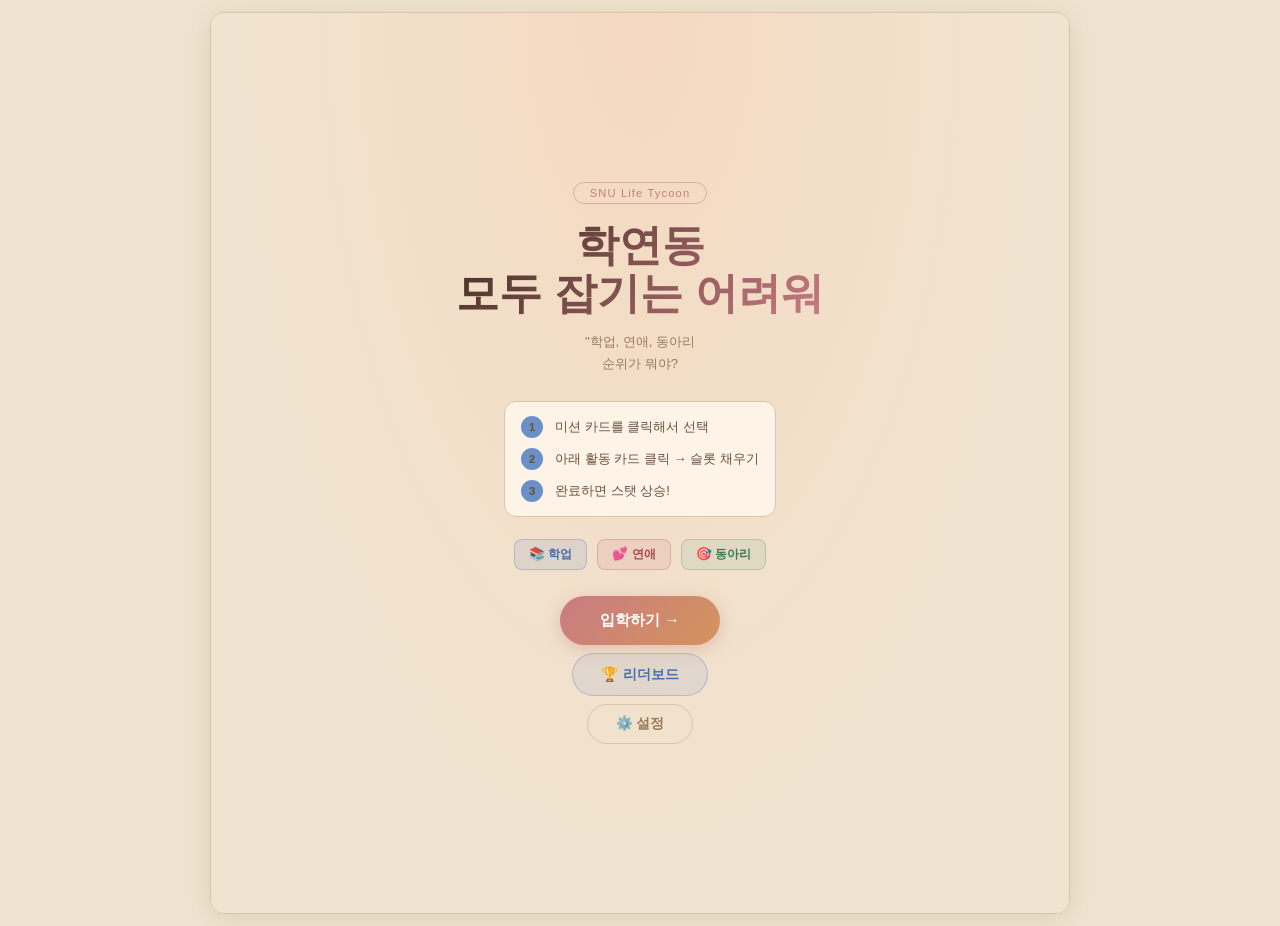
<file: index.html>
<!doctype html>
<html lang="ko">
  <head>
    <meta charset="UTF-8" />
    <meta
      name="viewport"
      content="width=device-width, initial-scale=1.0, maximum-scale=1.0, user-scalable=no"
    />
    <title>💝학연동💝</title>
    <link rel="stylesheet" href="css/style.css" />
  </head>
  <body>
    <div id="app">
      <!-- ===== 타이틀 ===== -->
      <div id="screen-title" class="screen active">
        <div class="title-inner">
          <p class="title-badge">SNU Life Tycoon</p>
          <h1 class="title-main">학연동<br />모두 잡기는 어려워</h1>
          <p class="title-sub">"학업, 연애, 동아리<br />순위가 뭐야?</p>

          <div class="howto-box">
            <div class="howto-row">
              <span class="hn">1</span><span>미션 카드를 클릭해서 선택</span>
            </div>
            <div class="howto-row">
              <span class="hn">2</span
              ><span>아래 활동 카드 클릭 → 슬롯 채우기</span>
            </div>
            <div class="howto-row">
              <span class="hn">3</span><span>완료하면 스탯 상승!</span>
            </div>
          </div>

          <div class="title-stat-preview">
            <span class="tsp academic">📚 학업</span>
            <span class="tsp romance">💕 연애</span>
            <span class="tsp club">🎯 동아리</span>
          </div>

          <button class="btn-main" onclick="startGame()">입학하기 →</button>
          <button class="btn-leaderboard" onclick="openLeaderboard()">🏆 리더보드</button>
          <button class="btn-settings-open" onclick="openSettings()">⚙️ 설정</button>
        </div>
      </div>

      <!-- ===== 게임 ===== -->
      <div id="screen-game" class="screen">
        <!-- HUD -->
        <div id="hud">
          <div id="hud-top-row">
            <span id="week-text">1학기 1주차</span>
            <div id="hud-tags">
              <span id="tag-exam" class="htag htag-exam hidden"
                >⚠️ 시험기간</span
              >
              <span id="tag-event" class="htag htag-event hidden"></span>
            </div>
            <div id="hud-timeline"><div id="tl-fill"></div></div>
            <span id="hud-weekof">1/16</span>
          </div>

          <div id="hud-stats-row">
            <div class="hstat-item">
              <div class="hstat-top">
                <span class="hstat-icon">📚 학업</span>
                <span class="hval" id="val-academic">30</span>
              </div>
              <div class="hbar-bg">
                <div
                  class="hbar academic"
                  id="bar-academic"
                  style="width: 30%"
                ></div>
              </div>
            </div>
            <div class="hstat-item">
              <div class="hstat-top">
                <span class="hstat-icon">💕 연애</span>
                <span class="hval" id="val-romance">20</span>
              </div>
              <div class="hbar-bg">
                <div
                  class="hbar romance"
                  id="bar-romance"
                  style="width: 20%"
                ></div>
              </div>
            </div>
            <div class="hstat-item">
              <div class="hstat-top">
                <span class="hstat-icon">🎯 동아리</span>
                <span class="hval" id="val-club">20</span>
              </div>
              <div class="hbar-bg">
                <div class="hbar club" id="bar-club" style="width: 20%"></div>
              </div>
            </div>
          </div>

          <div id="timer-row">
            <span id="timer-icon-el">⏱</span>
            <div id="timer-bg"><div id="timer-fill"></div></div>
            <span id="timer-num">90</span>
          </div>
        </div>

        <!-- 캐릭터 바 -->
        <div id="char-bar">
          <canvas id="char-canvas"></canvas>
          <div id="char-info">
            <div id="char-name">🎓 나</div>
            <div id="char-mood-text"></div>
            <div id="char-event-hint"></div>
          </div>
        </div>

        <!-- 2열 메인 영역 -->
        <div id="main-columns">
          <!-- 좌열: 미션 선택 (큐 + 스테이션) -->
          <div id="left-col">
            <div id="queue-section">
              <div class="sec-label">
                이번 주 미션
                <span id="queue-count-badge" class="badge"></span>
              </div>
              <div id="queue-row"></div>
            </div>

            <div id="station-section">
              <div id="station-empty">
                <div class="station-empty-icon">☝️</div>
                <div class="station-empty-text">왼쪽 미션을 선택하세요</div>
              </div>
              <div id="station-card" class="hidden">
                <div id="st-header">
                  <span id="st-icon" class="st-icon"></span>
                  <div id="st-title-group">
                    <span id="st-title"></span>
                    <span id="st-cat-badge" class="st-badge"></span>
                  </div>
                  <div id="st-progress-wrap">
                    <span id="st-progress-text"></span>
                  </div>
                </div>

                <p id="st-desc"></p>

                <div id="st-slots-label">필요 활동</div>
                <div id="st-slots"></div>

                <div id="st-effects">
                  <div class="eff-block" id="st-reward-block">
                    <span class="eff-label eff-label-good">✅ 완료 시</span>
                    <div id="st-reward-items" class="eff-items"></div>
                  </div>
                  <div class="eff-block" id="st-penalty-block">
                    <span class="eff-label eff-label-bad">❌ 미완료 시</span>
                    <div id="st-penalty-items" class="eff-items"></div>
                  </div>
                </div>
              </div>
            </div>
          </div>
          <!-- /#left-col -->

          <!-- 우열: 활동 카드 -->
          <div id="act-section">
            <div class="sec-label">
              활동 카드
              <span id="act-left-badge" class="badge">8</span>
            </div>
            <div id="act-row"></div>
          </div>
        </div>
        <!-- /#main-columns -->

        <!-- 마무리 버튼 -->
        <div id="finish-bar">
          <button id="btn-finish" onclick="finishWeek()">
            이번 주 마무리 →
          </button>
        </div>
      </div>

      <!-- ===== 주차 요약 오버레이 ===== -->
      <div id="overlay-summary" class="overlay hidden">
        <div class="sum-modal">
          <div class="sum-top">
            <span id="sum-week-label" class="sum-week-label"></span>
            <span id="sum-grade-badge" class="sum-grade"></span>
          </div>
          <div id="sum-missions-list"></div>
          <div id="sum-stat-section">
            <div class="sum-stat-title">이번 주 스탯 변화</div>
            <div class="sum-stat-row">
              <span>📚 학업</span>
              <div class="sbar-bg">
                <div
                  class="sbar academic"
                  id="sbar-academic"
                  style="width: 0%"
                ></div>
              </div>
              <span class="sval" id="sval-academic">0</span>
              <span class="sdelta" id="sdelta-academic"></span>
            </div>
            <div class="sum-stat-row">
              <span>💕 연애</span>
              <div class="sbar-bg">
                <div
                  class="sbar romance"
                  id="sbar-romance"
                  style="width: 0%"
                ></div>
              </div>
              <span class="sval" id="sval-romance">0</span>
              <span class="sdelta" id="sdelta-romance"></span>
            </div>
            <div class="sum-stat-row">
              <span>🎯 동아리</span>
              <div class="sbar-bg">
                <div class="sbar club" id="sbar-club" style="width: 0%"></div>
              </div>
              <span class="sval" id="sval-club">0</span>
              <span class="sdelta" id="sdelta-club"></span>
            </div>
          </div>
          <button
            id="btn-next"
            class="btn-main btn-next-week"
            onclick="nextWeek()"
          >
            다음 주로 →
          </button>
        </div>
      </div>

      <!-- ===== 엔딩 ===== -->
      <div id="screen-ending" class="screen">
        <div class="ending-inner">
          <div class="ending-circle" id="ending-circle">B</div>
          <h2 id="ending-title"></h2>
          <p id="ending-desc"></p>
          <div class="ending-stats">
            <div class="e-row">
              <span>📚 학업</span>
              <div class="e-bg">
                <div
                  class="e-bar academic"
                  id="ebar-academic"
                  style="width: 0%"
                ></div>
              </div>
              <span id="eval-academic">0</span>
            </div>
            <div class="e-row">
              <span>💕 연애</span>
              <div class="e-bg">
                <div
                  class="e-bar romance"
                  id="ebar-romance"
                  style="width: 0%"
                ></div>
              </div>
              <span id="eval-romance">0</span>
            </div>
            <div class="e-row">
              <span>🎯 동아리</span>
              <div class="e-bg">
                <div class="e-bar club" id="ebar-club" style="width: 0%"></div>
              </div>
              <span id="eval-club">0</span>
            </div>
          </div>
          <div class="ending-actions">
            <button class="btn-main" onclick="openSubmitScore()">🏆 기록 등록하기</button>
            <button class="btn-leaderboard" onclick="openLeaderboard()">📋 리더보드 보기</button>
            <button class="btn-replay" onclick="resetGame()">↩ 다시 플레이</button>
          </div>
        </div>
      </div>

      <!-- ===== 점수 등록 오버레이 ===== -->
      <div id="overlay-submit" class="overlay hidden">
        <div class="lb-modal">
          <div class="lb-modal-header">
            <span class="lb-modal-title">🏆 기록 등록</span>
            <button class="btn-settings-close" onclick="closeSubmitScore()">✕</button>
          </div>
          <div id="submit-grade-preview" class="submit-grade-preview"></div>
          <p class="submit-hint">닉네임을 입력하고 리더보드에 기록을 남기세요!</p>
          <input type="text" id="input-playername" class="lb-name-input" placeholder="닉네임 입력 (최대 12자)" maxlength="12" />
          <button class="btn-main" style="width:100%;margin-top:14px" onclick="submitScore()">등록하기</button>
          <div id="submit-status" class="submit-status"></div>
        </div>
      </div>

      <!-- ===== 리더보드 오버레이 ===== -->
      <div id="overlay-leaderboard" class="overlay hidden">
        <div class="lb-modal">
          <div class="lb-modal-header">
            <span class="lb-modal-title">🏆 리더보드 TOP 10</span>
            <button class="btn-settings-close" onclick="closeLeaderboard()">✕</button>
          </div>
          <div id="lb-list" class="lb-list">
            <div class="lb-loading">불러오는 중…</div>
          </div>
          <button class="btn-replay" style="margin-top:16px;width:100%" onclick="closeLeaderboard()">닫기</button>
        </div>
      </div>

      <!-- ===== 설정 오버레이 ===== -->
      <div id="overlay-settings" class="overlay hidden">
        <div class="settings-modal">
          <div class="settings-header">
            <span class="settings-title">⚙️ 게임 설정</span>
            <button class="btn-settings-close" onclick="closeSettings()">✕</button>
          </div>

          <div class="settings-body">
            <div class="settings-row">
              <label class="settings-label">⏱ 타이머</label>
              <div class="settings-control">
                <input type="number" id="cfg-timer" min="10" max="300" value="60" class="settings-input" />
                <span class="settings-unit">초</span>
              </div>
            </div>
            <div class="settings-row">
              <label class="settings-label">📅 총 주차</label>
              <div class="settings-control">
                <input type="number" id="cfg-weeks" min="2" max="16" value="4" class="settings-input" />
                <span class="settings-unit">주</span>
              </div>
            </div>
            <div class="settings-divider">초기 스탯</div>
            <div class="settings-row">
              <label class="settings-label">📚 학업</label>
              <div class="settings-control">
                <input type="number" id="cfg-academic" min="0" max="100" value="30" class="settings-input" />
              </div>
            </div>
            <div class="settings-row">
              <label class="settings-label">💕 연애</label>
              <div class="settings-control">
                <input type="number" id="cfg-romance" min="0" max="100" value="20" class="settings-input" />
              </div>
            </div>
            <div class="settings-row">
              <label class="settings-label">🎯 동아리</label>
              <div class="settings-control">
                <input type="number" id="cfg-club" min="0" max="100" value="20" class="settings-input" />
              </div>
            </div>
          </div>

          <button class="btn-main" style="width:100%" onclick="saveSettings()">저장 후 닫기</button>
        </div>
      </div>

      <!-- 토스트 -->
      <div id="toast" class="toast hidden"></div>
    </div>
    <script src="js/main.js"></script>
  </body>
</html>
</file>
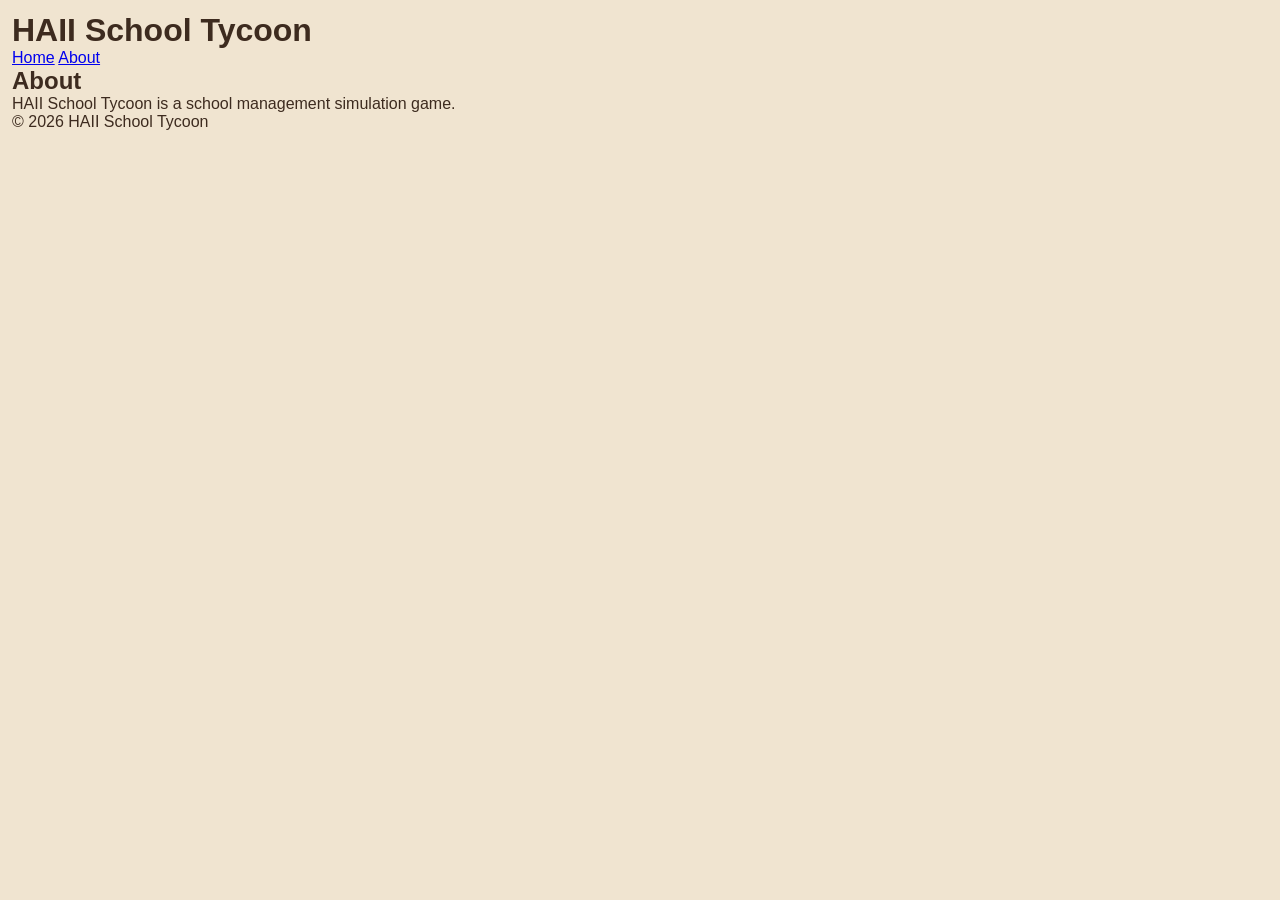
<file: about.html>
<!DOCTYPE html>
<html lang="en">
<head>
    <meta charset="UTF-8">
    <meta name="viewport" content="width=device-width, initial-scale=1.0">
    <title>About — HAII School Tycoon</title>
    <link rel="stylesheet" href="css/style.css">
</head>
<body>
    <header>
        <div class="container">
            <h1>HAII School Tycoon</h1>
            <nav>
                <a href="index.html">Home</a>
                <a href="about.html">About</a>
            </nav>
        </div>
    </header>

    <main>
        <div class="container">
            <section>
                <h2>About</h2>
                <p>HAII School Tycoon is a school management simulation game.</p>
            </section>
        </div>
    </main>

    <footer>
        <div class="container">
            <p>&copy; 2026 HAII School Tycoon</p>
        </div>
    </footer>

    <script src="js/main.js"></script>
</body>
</html>
</file>
<file: css/style.css>
/* ============================================================
   서울대 생존백서 — Hamburger Tycoon Style
   ============================================================ */

*, *::before, *::after { box-sizing: border-box; margin: 0; padding: 0; }

:root {
  --academic: #6b8fc9;
  --romance:  #c97b84;
  --club:     #7aab8a;
  --wild:     #d4945a;
  --bg:       #f0e4d0;
  --surf:     #fdf4e7;
  --surf2:    #ecdcc4;
  --border:   #d8c4aa;
  --text:     #3d2b1f;
  --muted:    #9a7a5e;
  --radius:   12px;
  --glow-a:   0 0 0 2px rgba(107,143,201,0.35);
  --glow-r:   0 0 0 2px rgba(201,123,132,0.35);
  --glow-c:   0 0 0 2px rgba(122,171,138,0.35);
  --glow-w:   0 0 0 2px rgba(212,148,90,0.35);
}

body {
  font-family: -apple-system, BlinkMacSystemFont, 'Segoe UI', 'Noto Sans KR', sans-serif;
  background: var(--bg);
  color: var(--text);
  min-height: 100vh;
  -webkit-tap-highlight-color: transparent;
  user-select: none;
  overscroll-behavior: none;
  padding: 12px;
}

#app {
  max-width: 860px;
  margin: 0 auto;
  min-height: calc(100vh - 24px);
  min-height: calc(100dvh - 24px);
  display: flex;
  flex-direction: column;
  border-radius: 14px;
  overflow: hidden;
  border: 1px solid var(--border);
  box-shadow: 0 4px 28px rgba(100,60,20,0.12);
}

.hidden { display: none !important; }

/* ── SCREENS ─────────────────────────────── */
.screen         { display: none !important; flex: 1; min-height: 0; }
.screen.active  { display: flex !important; flex-direction: column; overflow: hidden; height: calc(100vh - 24px); height: calc(100dvh - 24px); }
#screen-title.active  { justify-content: center; align-items: center; }
#screen-ending.active { justify-content: center; align-items: center; }

/* ============================================================
   TITLE
   ============================================================ */
#screen-title {
  background: radial-gradient(ellipse at 50% 0%, #f5d9c0 0%, #f0e4d0 70%);
  padding: 32px 24px;
  min-height: 100vh;
}
.title-inner {
  text-align: center;
  width: 100%;
  max-width: 380px;
  display: flex;
  flex-direction: column;
  align-items: center;
}

.title-badge {
  display: inline-block;
  border: 1px solid rgba(201,123,132,0.5);
  color: #c97b84;
  padding: 4px 16px;
  border-radius: 20px;
  font-size: 0.7rem;
  letter-spacing: 0.1em;
  margin-bottom: 18px;
}

.title-main {
  font-size: 2.7rem;
  font-weight: 900;
  line-height: 1.1;
  margin-bottom: 14px;
  background: linear-gradient(135deg, #3d2b1f 0%, #c97b84 100%);
  -webkit-background-clip: text;
  -webkit-text-fill-color: transparent;
  background-clip: text;
}

.title-sub {
  font-size: 0.82rem;
  color: var(--muted);
  line-height: 1.65;
  margin-bottom: 26px;
}

.howto-box {
  background: var(--surf);
  border: 1px solid var(--border);
  border-radius: var(--radius);
  padding: 14px 16px;
  margin-bottom: 22px;
  text-align: left;
  display: flex;
  flex-direction: column;
  gap: 10px;
}

.howto-row {
  display: flex;
  align-items: center;
  gap: 12px;
  font-size: 0.82rem;
  color: #6b4f3a;
}

.hn {
  width: 22px; height: 22px;
  background: var(--academic);
  border-radius: 50%;
  display: flex; align-items: center; justify-content: center;
  font-size: 0.7rem; font-weight: 800;
  flex-shrink: 0;
}

.title-stat-preview {
  display: flex;
  justify-content: center;
  gap: 10px;
  margin-bottom: 26px;
}

.tsp {
  padding: 6px 14px;
  border-radius: 8px;
  font-size: 0.78rem;
  font-weight: 700;
}
.tsp.academic { background: rgba(107,143,201,0.15); border: 1px solid rgba(107,143,201,0.4); color: #4a6fa5; }
.tsp.romance  { background: rgba(201,123,132,0.15); border: 1px solid rgba(201,123,132,0.4); color: #a5494f; }
.tsp.club     { background: rgba(122,171,138,0.15); border: 1px solid rgba(122,171,138,0.4); color: #3d7a56; }

.btn-main {
  background: linear-gradient(135deg, #c97b84, #d4945a);
  color: #fff;
  border: none;
  padding: 14px 40px;
  border-radius: 30px;
  font-size: 0.95rem;
  font-weight: 700;
  cursor: pointer;
  box-shadow: 0 4px 16px rgba(201,123,132,0.35);
  transition: transform 0.15s, box-shadow 0.15s;
  margin-bottom: 8px;
}
.btn-main:hover  { transform: translateY(-2px); box-shadow: 0 8px 24px rgba(201,123,132,0.5); }
.btn-main:active { transform: translateY(0); }

/* ============================================================
   HUD
   ============================================================ */
#hud {
  background: linear-gradient(180deg, #f5dcc8 0%, var(--surf) 100%);
  border-bottom: 1px solid var(--border);
  padding: 10px 16px 10px;
  flex-shrink: 0;
  position: sticky; top: 0; z-index: 50;
  /* 상단 컬러 액센트 바 */
  border-top: 3px solid transparent;
  border-image: linear-gradient(90deg, var(--academic), var(--romance), var(--club)) 1;
}

/* 주차 상단 행 */
#hud-top-row {
  display: flex;
  align-items: center;
  gap: 10px;
  margin-bottom: 10px;
}

#week-text {
  font-size: 1rem;
  font-weight: 900;
  white-space: nowrap;
  letter-spacing: -0.02em;
}

#hud-tags { display: flex; gap: 5px; }

.htag {
  padding: 2px 9px;
  border-radius: 10px;
  font-size: 0.65rem;
  font-weight: 700;
}
.htag-exam  { background: rgba(212,148,90,0.18); color: #9a5a1a; border: 1px solid rgba(212,148,90,0.4); }
.htag-event { background: rgba(122,171,138,0.18); color: #2d6b47; border: 1px solid rgba(122,171,138,0.4); }

/* 학기 타임라인 */
#hud-timeline {
  flex: 1;
  height: 5px;
  background: var(--surf2);
  border-radius: 3px;
  overflow: hidden;
}
#tl-fill {
  height: 100%;
  background: linear-gradient(90deg, #6b8fc9, #c97b84, #d4945a);
  border-radius: 3px;
  transition: width 0.5s ease;
}

#hud-weekof {
  font-size: 0.7rem;
  color: var(--muted);
  font-weight: 600;
  white-space: nowrap;
}

/* 스탯 카드 행 */
#hud-stats-row {
  display: flex;
  gap: 8px;
  margin-bottom: 9px;
}

.hstat-item {
  flex: 1;
  background: rgba(255,255,255,0.55);
  border: 1px solid var(--border);
  border-radius: 8px;
  padding: 6px 10px 7px;
  display: flex;
  flex-direction: column;
  gap: 5px;
}

.hstat-top {
  display: flex;
  align-items: center;
  justify-content: space-between;
}

.hstat-icon { font-size: 0.72rem; font-weight: 700; color: var(--text); }

.hbar-bg {
  height: 5px;
  background: var(--surf2);
  border-radius: 3px;
  overflow: hidden;
}
.hbar {
  height: 100%;
  border-radius: 3px;
  transition: width 0.5s cubic-bezier(.4,0,.2,1);
}
.hbar.academic { background: linear-gradient(90deg, var(--academic), #a8c4e8); }
.hbar.romance  { background: linear-gradient(90deg, var(--romance),  #e8a8b0); }
.hbar.club     { background: linear-gradient(90deg, var(--club),     #aed0b8); }
.hbar.crisis   { background: linear-gradient(90deg, #dc3545, #ff6b6b) !important; animation: cpulse 1s infinite; }

@keyframes cpulse { 0%,100%{opacity:1} 50%{opacity:.45} }

.hval { font-size: 0.72rem; font-weight: 800; color: var(--text); }
.hval.crisis { color: #f87171; }

/* 주차 타이머 */
#timer-row { display: flex; align-items: center; gap: 8px; }
#timer-icon-el { font-size: 0.8rem; }

#timer-bg {
  flex: 1;
  height: 4px;
  background: var(--surf2);
  border-radius: 2px;
  overflow: hidden;
}
#timer-fill {
  height: 100%;
  border-radius: 2px;
  background: linear-gradient(90deg, #7aab8a, #aed0b8);
  transition: width 1s linear;
}
#timer-fill.warn   { background: linear-gradient(90deg, #d4945a, #e8bc8a); }
#timer-fill.danger { background: linear-gradient(90deg, #c0504a, #e07070); animation: cpulse 0.6s infinite; }

#timer-num { font-size: 0.7rem; color: var(--muted); font-weight: 600; width: 26px; text-align: right; flex-shrink: 0; }

/* ============================================================
   CHARACTER BAR
   ============================================================ */
#char-bar {
  display: flex;
  align-items: center;
  gap: 12px;
  padding: 8px 14px;
  background: linear-gradient(180deg, #f5dcc8 0%, var(--surf) 100%);
  border-bottom: 1px solid var(--border);
  flex-shrink: 0;
}

#char-canvas {
  image-rendering: pixelated;
  image-rendering: crisp-edges;
  width:  60px;
  height: 84px;
  flex-shrink: 0;
}

#char-info {
  display: flex;
  flex-direction: column;
  gap: 3px;
  min-width: 0;
}

#char-name {
  font-size: 0.68rem;
  font-weight: 700;
  color: var(--muted);
  text-transform: uppercase;
  letter-spacing: 0.06em;
}

#char-mood-text {
  font-size: 0.9rem;
  font-weight: 800;
  color: var(--text);
  line-height: 1.2;
}

#char-event-hint {
  font-size: 0.72rem;
  font-weight: 700;
  color: #9a5a1a;
  margin-top: 2px;
}

/* ============================================================
   SECTION LABELS
   ============================================================ */
.sec-label {
  font-size: 0.72rem;
  font-weight: 700;
  color: var(--muted);
  letter-spacing: 0.06em;
  display: flex;
  align-items: center;
  gap: 7px;
  margin-bottom: 8px;
  text-transform: uppercase;
}

.badge {
  background: var(--academic);
  color: #fff;
  font-size: 0.65rem;
  font-weight: 800;
  padding: 1px 7px;
  border-radius: 10px;
}

.sec-hint { font-size: 0.65rem; color: var(--muted); font-weight: 400; text-transform: none; letter-spacing: 0; }

/* ============================================================
   2열 메인 레이아웃
   ============================================================ */
#main-columns {
  display: grid;
  grid-template-columns: 2fr 3fr;
  flex: 1;
  min-height: 0;
  overflow: hidden;
}

/* 좌열: 미션 큐 + 스테이션 */
#left-col {
  display: flex;
  flex-direction: column;
  overflow: hidden;
  border-right: 1px solid var(--border);
}

/* ============================================================
   MISSION QUEUE
   ============================================================ */
#queue-section {
  padding: 10px 8px 6px;
  flex-shrink: 0;
}

#queue-row {
  display: flex;
  flex-direction: column;
  gap: 6px;
}

/* 대기 미션 카드 (세로 배치) */
.q-card {
  width: 100%;
  background: var(--surf);
  border: 2px solid var(--border);
  border-radius: var(--radius);
  padding: 6px 10px 8px;
  cursor: pointer;
  transition: border-color 0.18s, transform 0.15s, box-shadow 0.18s;
  position: relative;
  overflow: hidden;
}

/* 미션 타이머 바 */
.q-timer-bar-bg {
  height: 3px;
  background: var(--surf2);
  border-radius: 2px;
  margin-bottom: 6px;
  overflow: hidden;
}
.q-timer-bar {
  height: 100%;
  background: #7aab8a;
  border-radius: 2px;
  transition: width 0.9s linear, background 0.3s;
}
.q-timer-bar.warn   { background: #d4945a; }
.q-timer-bar.danger { background: #c0504a; }

.q-card:hover { transform: translateY(-2px); border-color: #b09070; }

.q-card.active {
  border-color: #3d2b1f !important;
  box-shadow: 0 0 0 2px rgba(61,43,31,0.18);
}

.q-card.cat-academic { border-left: 3px solid var(--academic); }
.q-card.cat-romance  { border-left: 3px solid var(--romance); }
.q-card.cat-club     { border-left: 3px solid var(--club); }
.q-card.cat-special  { border-left: 3px solid var(--wild); }

.q-card.completed {
  opacity: 0.5;
  pointer-events: none;
  border-color: #7aab8a !important;
}
.q-card.completed::after {
  content: '✓';
  position: absolute;
  top: 4px; right: 7px;
  font-size: 0.9rem;
  color: #3d7a56;
  font-weight: 900;
}

.q-icon-title {
  display: flex;
  align-items: center;
  gap: 5px;
  margin-bottom: 5px;
}
.q-icon    { font-size: 1rem; }
.q-title   { font-size: 0.72rem; font-weight: 700; line-height: 1.25; color: var(--text); }

.q-dots    { display: flex; gap: 3px; margin-bottom: 4px; }
.q-dot {
  width: 8px; height: 8px;
  border-radius: 50%;
  background: var(--surf2);
  border: 1px solid var(--border);
}
.q-dot.filled { background: #7aab8a; border-color: #3d7a56; }

.q-reward-preview {
  font-size: 0.6rem;
  color: var(--muted);
  white-space: nowrap;
  overflow: hidden;
  text-overflow: ellipsis;
}

/* ============================================================
   ASSEMBLY STATION
   ============================================================ */
#station-section {
  flex: 1;
  padding: 6px 8px 8px;
  overflow-y: auto;
  min-height: 0;
  scrollbar-width: none;
}
#station-section::-webkit-scrollbar { display: none; }

#station-empty {
  min-height: 100px;
  display: flex;
  flex-direction: column;
  align-items: center;
  justify-content: center;
  gap: 10px;
  background: var(--surf);
  border: 2px dashed var(--border);
  border-radius: var(--radius);
  color: var(--muted);
}

.station-empty-icon { font-size: 2rem; }
.station-empty-text { font-size: 0.82rem; }

#station-card {
  background: var(--surf);
  border: 1px solid var(--border);
  border-radius: var(--radius);
  padding: 13px 14px;
  animation: pop-in 0.2s ease;
}

@keyframes pop-in {
  from { transform: scale(0.97); opacity: 0; }
  to   { transform: scale(1);    opacity: 1; }
}

/* 스테이션 헤더 */
#st-header {
  display: flex;
  align-items: flex-start;
  gap: 10px;
  margin-bottom: 7px;
}

.st-icon { font-size: 1.5rem; flex-shrink: 0; margin-top: 1px; }

#st-title-group { flex: 1; display: flex; flex-direction: column; gap: 3px; }

#st-title { font-size: 0.95rem; font-weight: 800; line-height: 1.2; }

.st-badge {
  display: inline-block;
  font-size: 0.62rem;
  font-weight: 700;
  padding: 2px 9px;
  border-radius: 8px;
  width: fit-content;
}
.stbadge-academic { background: rgba(107,143,201,0.18); color: #4a6fa5; }
.stbadge-romance  { background: rgba(201,123,132,0.18); color: #a5494f; }
.stbadge-club     { background: rgba(122,171,138,0.18); color: #2d6b47; }
.stbadge-special  { background: rgba(212,148,90,0.18);  color: #8a4a10; }

#st-progress-wrap { flex-shrink: 0; text-align: right; }

#st-progress-text {
  font-size: 0.75rem;
  font-weight: 700;
  color: var(--muted);
  white-space: nowrap;
}
#st-progress-text.done { color: #3d7a56; }

#st-desc {
  font-size: 0.76rem;
  color: var(--muted);
  line-height: 1.45;
  margin-bottom: 10px;
}

/* 슬롯 영역 */
#st-slots-label {
  font-size: 0.68rem;
  font-weight: 700;
  color: var(--muted);
  text-transform: uppercase;
  letter-spacing: 0.06em;
  margin-bottom: 7px;
}

#st-slots {
  display: flex;
  flex-wrap: wrap;
  gap: 7px;
  margin-bottom: 12px;
}

/* 슬롯 박스 */
.sslot {
  width: 58px; height: 64px;
  border-radius: 9px;
  border: 2px solid;
  display: flex;
  flex-direction: column;
  align-items: center;
  justify-content: center;
  gap: 2px;
  transition: transform 0.15s, box-shadow 0.2s;
  position: relative;
  cursor: default;
}

/* 빈 슬롯 */
.sslot.empty.stype-academic {
  border-color: rgba(107,143,201,0.5);
  background: rgba(107,143,201,0.08);
}
.sslot.empty.stype-romance {
  border-color: rgba(201,123,132,0.5);
  background: rgba(201,123,132,0.08);
}
.sslot.empty.stype-club {
  border-color: rgba(122,171,138,0.5);
  background: rgba(122,171,138,0.08);
}
.sslot.empty.stype-any {
  border-color: rgba(212,148,90,0.4);
  background: rgba(212,148,90,0.06);
}

.sslot-emoji {
  font-size: 1.1rem;
  line-height: 1;
}
.sslot.empty .sslot-emoji { opacity: 0.4; }

.sslot-label {
  font-size: 0.58rem;
  font-weight: 600;
  line-height: 1;
  text-align: center;
}
.sslot.empty .sslot-label { color: var(--muted); }

.sslot-q {
  position: absolute;
  bottom: 2px; right: 4px;
  font-size: 0.6rem;
  color: var(--muted);
  font-weight: 700;
}

/* 채워진 슬롯 */
.sslot.filled {
  border-color: rgba(122,171,138,0.7) !important;
  background: rgba(122,171,138,0.14) !important;
  animation: slot-fill 0.3s ease;
}
.sslot.filled .sslot-emoji { opacity: 1; }
.sslot.filled .sslot-label { color: #2d6b47; }

@keyframes slot-fill {
  0%   { transform: scale(0.85); }
  60%  { transform: scale(1.1); }
  100% { transform: scale(1); }
}

.sslot.filled::after {
  content: '✓';
  position: absolute;
  bottom: 2px; right: 4px;
  font-size: 0.62rem;
  color: #3d7a56;
  font-weight: 900;
}

/* 다음 채울 슬롯 강조 */
.sslot.next-target {
  animation: next-pulse 0.8s ease-in-out infinite;
  border-style: dashed !important;
  border-width: 2px !important;
}
@keyframes next-pulse {
  0%,100% { box-shadow: 0 0 0 2px rgba(61,43,31,0.12); transform: scale(1); }
  50%      { box-shadow: 0 0 0 4px rgba(61,43,31,0.25); transform: scale(1.05); }
}

.sslot-arrow {
  position: absolute;
  top: -14px;
  left: 50%;
  transform: translateX(-50%);
  font-size: 0.65rem;
  color: var(--text);
  animation: arrow-bounce 0.8s ease-in-out infinite;
}
@keyframes arrow-bounce {
  0%,100% { transform: translateX(-50%) translateY(0); }
  50%      { transform: translateX(-50%) translateY(3px); }
}

/* ── 효과 블록 ─────────────────────────────────── */
#st-effects {
  display: flex;
  gap: 8px;
  flex-wrap: wrap;
}

.eff-block {
  flex: 1;
  min-width: 120px;
  background: var(--surf2);
  border-radius: 8px;
  padding: 8px 10px;
}

.eff-label {
  display: block;
  font-size: 0.66rem;
  font-weight: 700;
  letter-spacing: 0.04em;
  margin-bottom: 6px;
}
.eff-label-good { color: #3d7a56; }
.eff-label-bad  { color: #c0504a; }

.eff-items { display: flex; flex-wrap: wrap; gap: 4px; }

.eff-tag {
  display: inline-flex;
  align-items: center;
  gap: 3px;
  padding: 3px 9px;
  border-radius: 6px;
  font-size: 0.72rem;
  font-weight: 700;
}
.eff-tag.pos { background: rgba(122,171,138,0.15); color: #2d6b47; border: 1px solid rgba(122,171,138,0.35); }
.eff-tag.neg { background: rgba(192,80,74,0.12);  color: #c0504a; border: 1px solid rgba(192,80,74,0.3); }
.eff-tag.none { color: var(--muted); font-style: italic; font-size: 0.68rem; }

/* ============================================================
   ACTIVITY CARDS (우열)
   ============================================================ */
#act-section {
  padding: 10px 8px 8px;
  overflow-y: auto;
  scrollbar-width: none;
}
#act-section::-webkit-scrollbar { display: none; }

#act-row {
  display: flex;
  flex-wrap: wrap;
  gap: 6px;
}

.act-card {
  width: calc(50% - 3px);
  min-width: 0;
  background: var(--surf);
  border: 2px solid var(--border);
  border-radius: 9px;
  padding: 8px 4px 6px;
  display: flex;
  flex-direction: column;
  align-items: center;
  gap: 3px;
  cursor: pointer;
  transition: transform 0.15s, box-shadow 0.15s, border-color 0.15s, opacity 0.2s;
  position: relative;
}

.act-card.type-academic { border-color: rgba(107,143,201,0.45); }
.act-card.type-romance  { border-color: rgba(201,123,132,0.45); }
.act-card.type-club     { border-color: rgba(122,171,138,0.45); }
.act-card.type-wild     { border-color: rgba(212,148,90,0.45); }

/* 현재 미션에 호환 가능 → 글로우 */
.act-card.compatible {
  transform: translateY(-2px);
  box-shadow: 0 4px 14px rgba(0,0,0,0.3);
}
.act-card.compatible.type-academic { border-color: var(--academic); box-shadow: var(--glow-a), 0 4px 14px rgba(0,0,0,0.3); }
.act-card.compatible.type-romance  { border-color: var(--romance);  box-shadow: var(--glow-r), 0 4px 14px rgba(0,0,0,0.3); }
.act-card.compatible.type-club     { border-color: var(--club);     box-shadow: var(--glow-c), 0 4px 14px rgba(0,0,0,0.3); }
.act-card.compatible.type-wild     { border-color: var(--wild);     box-shadow: var(--glow-w), 0 4px 14px rgba(0,0,0,0.3); }

/* 호환 불가 → 흐릿하게 */
.act-card.incompatible { opacity: 0.3; }

.act-card:hover:not(.depleted):not(.incompatible) { transform: translateY(-3px); }
.act-card:active:not(.depleted) { transform: scale(0.95); }

/* 잔여 카드 수 뱃지 */
.act-count-badge {
  position: absolute;
  top: 4px;
  right: 5px;
  background: var(--surf2);
  color: var(--muted);
  font-size: 0.56rem;
  font-weight: 700;
  min-width: 16px;
  height: 16px;
  border-radius: 8px;
  display: flex;
  align-items: center;
  justify-content: center;
  padding: 0 4px;
  border: 1px solid var(--border);
}

/* 고갈된 카드 */
.act-card.depleted {
  opacity: 0.65;
  cursor: default;
}
.act-card.depleted:hover { transform: none; }
.depleted-emoji { opacity: 0.35; }

/* 충전 버튼 */
.btn-recharge {
  background: var(--surf2);
  border: 1px solid var(--border);
  color: var(--text);
  font-size: 0.55rem;
  font-weight: 700;
  padding: 3px 6px;
  border-radius: 6px;
  cursor: pointer;
  white-space: nowrap;
  transition: background 0.15s;
  line-height: 1.3;
}
.btn-recharge:hover { background: #ecdcc4; border-color: var(--muted); }
.btn-recharge:active { transform: scale(0.95); }

@keyframes shake {
  0%,100% { transform: translateX(0); }
  25%      { transform: translateX(-6px); }
  75%      { transform: translateX(6px); }
}
.act-card.shake { animation: shake 0.3s ease; }

.act-emoji { font-size: 1.5rem; line-height: 1; }
.act-name  { font-size: 0.64rem; font-weight: 600; color: var(--text); text-align: center; line-height: 1.2; }

.act-type-badge {
  font-size: 0.56rem;
  font-weight: 700;
  padding: 1px 6px;
  border-radius: 5px;
}
.atb-academic { background: rgba(107,143,201,0.18); color: #4a6fa5; }
.atb-romance  { background: rgba(201,123,132,0.18); color: #a5494f; }
.atb-club     { background: rgba(122,171,138,0.18); color: #2d6b47; }
.atb-wild     { background: rgba(212,148,90,0.18);  color: #8a4a10; }

/* ============================================================
   FINISH BUTTON
   ============================================================ */
#finish-bar {
  padding: 10px 12px 14px;
  flex-shrink: 0;
}

#btn-finish {
  width: 100%;
  background: var(--surf2);
  color: var(--muted);
  border: 1px solid var(--border);
  padding: 11px;
  border-radius: 9px;
  font-size: 0.85rem;
  font-weight: 700;
  cursor: pointer;
  transition: background 0.15s, color 0.15s;
}
#btn-finish:hover { background: var(--surf); color: var(--text); }

/* ============================================================
   FLOATING STAT ANIMATION
   ============================================================ */
.float-stat {
  position: fixed;
  font-size: 1rem;
  font-weight: 900;
  pointer-events: none;
  z-index: 200;
  animation: float-up 1.3s ease-out forwards;
  white-space: nowrap;
}
.float-pos { color: #3d7a56; text-shadow: 0 0 10px rgba(122,171,138,0.5); }
.float-neg { color: #c0504a; text-shadow: 0 0 10px rgba(192,80,74,0.5); }

@keyframes float-up {
  0%   { opacity: 1; transform: translateY(0) scale(1.15); }
  75%  { opacity: 1; }
  100% { opacity: 0; transform: translateY(-70px) scale(0.8); }
}

/* ============================================================
   TOAST
   ============================================================ */
.toast {
  position: fixed;
  bottom: 90px;
  left: 50%;
  transform: translateX(-50%);
  background: rgba(253,244,231,0.88);
  backdrop-filter: blur(8px);
  color: var(--text);
  padding: 9px 20px;
  border-radius: 20px;
  font-size: 0.8rem;
  font-weight: 600;
  z-index: 300;
  pointer-events: none;
  animation: toast-fade 2s ease forwards;
  border: 1px solid rgba(216,196,170,0.7);
  white-space: nowrap;
}
@keyframes toast-fade {
  0%   { opacity: 0; transform: translateX(-50%) translateY(10px); }
  15%  { opacity: 1; transform: translateX(-50%) translateY(0); }
  75%  { opacity: 1; }
  100% { opacity: 0; transform: translateX(-50%) translateY(-8px); }
}

/* ============================================================
   SUMMARY OVERLAY
   ============================================================ */
.overlay {
  position: fixed;
  inset: 0;
  z-index: 100;
  display: flex;
  align-items: flex-end;
  justify-content: center;
  background: rgba(61,43,31,0.4);
}

.sum-modal {
  background: var(--surf);
  border-top: 1px solid var(--border);
  border-radius: 20px 20px 0 0;
  padding: 22px 18px 30px;
  width: 100%;
  max-width: 480px;
  max-height: 80vh;
  overflow-y: auto;
  animation: slide-up 0.28s ease;
}
@keyframes slide-up {
  from { transform: translateY(100%); }
  to   { transform: translateY(0); }
}

.sum-top {
  display: flex;
  align-items: center;
  justify-content: space-between;
  margin-bottom: 14px;
}

.sum-week-label { font-size: 1rem; font-weight: 800; }

.sum-grade {
  font-size: 0.76rem;
  font-weight: 700;
  padding: 3px 12px;
  border-radius: 12px;
}
.sg-perfect { background: rgba(212,148,90,0.15);  color: #8a4a10; border: 1px solid rgba(212,148,90,0.4); }
.sg-good    { background: rgba(122,171,138,0.15); color: #2d6b47; border: 1px solid rgba(122,171,138,0.4); }
.sg-partial { background: rgba(107,143,201,0.15); color: #4a6fa5; border: 1px solid rgba(107,143,201,0.4); }
.sg-fail    { background: rgba(192,80,74,0.12);   color: #c0504a; border: 1px solid rgba(192,80,74,0.35); }

/* 미션 결과 아이템 */
.sum-item {
  display: flex;
  align-items: flex-start;
  gap: 10px;
  padding: 9px 11px;
  border-radius: 9px;
  margin-bottom: 6px;
  font-size: 0.8rem;
}
.sum-item.done { background: rgba(122,171,138,0.1);  border: 1px solid rgba(122,171,138,0.3); }
.sum-item.fail { background: rgba(192,80,74,0.08);   border: 1px solid rgba(192,80,74,0.22); }

.sum-item-icon { font-size: 1.05rem; flex-shrink: 0; margin-top: 1px; }
.sum-item-body { flex: 1; }
.sum-item-name { font-weight: 700; margin-bottom: 3px; }
.sum-item-effects { font-size: 0.72rem; color: var(--muted); }
.sum-item-tag { font-size: 0.75rem; font-weight: 700; flex-shrink: 0; margin-top: 2px; }
.sum-item-tag.done { color: #2d6b47; }
.sum-item-tag.fail { color: #c0504a; }

/* 스탯 요약 */
#sum-stat-section { margin-top: 14px; padding-top: 14px; border-top: 1px solid var(--border); }

.sum-stat-title { font-size: 0.72rem; font-weight: 700; color: var(--muted); margin-bottom: 10px; text-transform: uppercase; letter-spacing: 0.05em; }

.sum-stat-row {
  display: flex;
  align-items: center;
  gap: 9px;
  margin-bottom: 7px;
  font-size: 0.78rem;
}
.sum-stat-row span:first-child { width: 60px; flex-shrink: 0; }

.sbar-bg { flex: 1; height: 7px; background: var(--surf2); border-radius: 4px; overflow: hidden; }
.sbar { height: 100%; border-radius: 4px; transition: width 0.6s ease 0.1s; }
.sbar.academic { background: var(--academic); }
.sbar.romance  { background: var(--romance); }
.sbar.club     { background: var(--club); }

.sval  { font-size: 0.78rem; font-weight: 700; width: 20px; text-align: right; flex-shrink: 0; }
.sdelta { font-size: 0.73rem; font-weight: 700; width: 32px; text-align: right; flex-shrink: 0; }

.btn-next-week { margin-top: 18px; width: 100%; }

/* ============================================================
   ENDING
   ============================================================ */
#screen-ending {
  background: radial-gradient(ellipse at 50% 0%, #f5dcc8 0%, #f0e4d0 65%);
  min-height: 100vh;
  padding: 40px 24px;
}
.ending-inner { text-align: center; width: 100%; max-width: 380px; }

.ending-circle {
  display: inline-flex;
  width: 82px; height: 82px;
  border-radius: 50%;
  align-items: center;
  justify-content: center;
  font-size: 2.5rem;
  font-weight: 900;
  margin-bottom: 18px;
  border: 3px solid rgba(61,43,31,0.2);
}
.grade-S { background: linear-gradient(135deg,#d4945a,#c97b84); border-color:#d4945a; }
.grade-A { background: linear-gradient(135deg,#c97b84,#a5494f); border-color:#c97b84; }
.grade-B { background: linear-gradient(135deg,#7aab8a,#3d7a56); border-color:#7aab8a; }
.grade-C { background: linear-gradient(135deg,#6b8fc9,#4a6fa5); border-color:#6b8fc9; }
.grade-D { background: linear-gradient(135deg,#c0504a,#8a2020); border-color:#c0504a; }

#ending-title { font-size: 1.7rem; font-weight: 900; margin-bottom: 12px; }
#ending-desc  { font-size: 0.84rem; color: var(--muted); line-height: 1.65; margin-bottom: 26px; }

.ending-stats {
  background: rgba(255,255,255,0.45);
  border-radius: var(--radius);
  padding: 16px 18px;
  margin-bottom: 26px;
  text-align: left;
}

.e-row {
  display: flex;
  align-items: center;
  gap: 10px;
  margin-bottom: 9px;
  font-size: 0.78rem;
}
.e-row:last-child { margin-bottom: 0; }
.e-row span:first-child { width: 64px; flex-shrink: 0; }
.e-row span:last-child  { width: 22px; text-align: right; flex-shrink: 0; font-weight: 700; }
.e-bg  { flex: 1; height: 7px; background: rgba(216,196,170,0.35); border-radius: 4px; overflow: hidden; }
.e-bar { height: 100%; border-radius: 4px; transition: width 1s ease 0.5s; }
.e-bar.academic { background: var(--academic); }
.e-bar.romance  { background: var(--romance); }
.e-bar.club     { background: var(--club); }

/* ============================================================
   RESPONSIVE
   ============================================================ */

/* ── 공통: 오버레이 모달 ── */
@media (min-width: 500px) {
  .sum-modal { border-radius: 16px; margin: 16px; max-height: 85vh; }
  .overlay   { align-items: center; }
}

/* ── 태블릿 (600px+) ── */
@media (min-width: 600px) {
  #hud { padding: 12px 20px 12px; }
  #week-text { font-size: 1.05rem; }

  .hstat-item { padding: 7px 12px 8px; }
  .hstat-icon { font-size: 0.78rem; }
  .hval       { font-size: 0.78rem; }
  .hbar-bg    { height: 6px; }

  #main-columns { grid-template-columns: 2fr 3fr; }

  .q-card { padding: 8px 12px 10px; }
  .q-title { font-size: 0.78rem; }

  .act-card { padding: 10px 6px 8px; }
  .act-emoji { font-size: 1.6rem; }
  .act-name  { font-size: 0.68rem; }

  #station-card { padding: 14px 16px; }
  #st-title { font-size: 1rem; }
}

/* ── 데스크탑 (800px+) ── */
@media (min-width: 800px) {
  #hud { padding: 14px 24px 12px; }
  #week-text { font-size: 1.1rem; }

  #hud-stats-row { gap: 12px; }
  .hstat-item { padding: 8px 14px 9px; border-radius: 10px; }
  .hstat-icon { font-size: 0.82rem; }
  .hval       { font-size: 0.82rem; }
  .hbar-bg    { height: 6px; }

  #main-columns { grid-template-columns: 2fr 3fr; }

  /* 좌열: 미션 큐 카드 더 크게 */
  .q-card { padding: 10px 14px 11px; border-radius: 12px; }
  .q-icon  { font-size: 1.1rem; }
  .q-title { font-size: 0.82rem; }
  .q-dot   { width: 9px; height: 9px; }

  /* 우열: 활동 카드 */
  .act-card  { padding: 12px 6px 10px; border-radius: 11px; }
  .act-emoji { font-size: 1.7rem; }
  .act-name  { font-size: 0.7rem; }

  /* 슬롯 */
  .sslot { width: 64px; height: 72px; }

  /* 스테이션 */
  #station-card { padding: 16px 18px; }
  #st-title { font-size: 1.05rem; }
  #st-desc  { font-size: 0.8rem; }

  /* 마무리 버튼 */
  #btn-finish { font-size: 0.95rem; padding: 13px; }
}

/* ============================================================
   ENDING ACTIONS
   ============================================================ */
.ending-actions {
  display: flex;
  flex-direction: column;
  align-items: center;
  gap: 10px;
  width: 100%;
}

.btn-leaderboard {
  background: rgba(107,143,201,0.12);
  border: 1px solid rgba(107,143,201,0.4);
  color: #4a6fa5;
  padding: 11px 28px;
  border-radius: 30px;
  font-size: 0.88rem;
  font-weight: 700;
  cursor: pointer;
  transition: background 0.15s;
}
.btn-leaderboard:hover { background: rgba(107,143,201,0.22); }

.btn-replay {
  background: transparent;
  border: 1px solid var(--border);
  color: var(--muted);
  padding: 10px 24px;
  border-radius: 30px;
  font-size: 0.84rem;
  font-weight: 600;
  cursor: pointer;
  transition: border-color 0.15s, color 0.15s;
}
.btn-replay:hover { border-color: var(--text); color: var(--text); }

/* ============================================================
   LEADERBOARD MODAL (공통 모달 베이스)
   ============================================================ */
.lb-modal {
  background: var(--surf);
  border-top: 1px solid var(--border);
  border-radius: 20px 20px 0 0;
  padding: 22px 18px 30px;
  width: 100%;
  max-width: 440px;
  max-height: 88vh;
  overflow-y: auto;
  animation: slide-up 0.28s ease;
  scrollbar-width: none;
}
.lb-modal::-webkit-scrollbar { display: none; }

@media (min-width: 500px) {
  .lb-modal { border-radius: 16px; margin: 16px; max-height: 85vh; }
}

.lb-modal-header {
  display: flex;
  align-items: center;
  justify-content: space-between;
  margin-bottom: 18px;
}
.lb-modal-title { font-size: 1rem; font-weight: 800; }

/* ── 점수 등록 ────────────────────────────── */
.submit-grade-preview {
  display: flex;
  flex-direction: column;
  align-items: center;
  gap: 10px;
  margin-bottom: 14px;
}

.submit-grade-circle {
  display: inline-flex;
  width: 56px; height: 56px;
  border-radius: 50%;
  align-items: center; justify-content: center;
  font-size: 1.6rem; font-weight: 900;
  border: 2px solid rgba(61,43,31,0.18);
}

.submit-stats-row {
  display: flex;
  gap: 10px;
  font-size: 0.82rem;
  font-weight: 600;
  color: var(--text);
  flex-wrap: wrap;
  justify-content: center;
}

.submit-total {
  background: var(--surf2);
  padding: 2px 10px;
  border-radius: 10px;
  font-weight: 800;
}

.submit-hint {
  font-size: 0.78rem;
  color: var(--muted);
  text-align: center;
  margin-bottom: 12px;
  line-height: 1.5;
}

.lb-name-input {
  width: 100%;
  padding: 10px 14px;
  border: 1px solid var(--border);
  border-radius: 10px;
  background: var(--surf2);
  color: var(--text);
  font-size: 0.95rem;
  font-weight: 600;
}
.lb-name-input:focus { outline: none; border-color: var(--academic); box-shadow: var(--glow-a); }
.lb-name-input::placeholder { color: var(--muted); font-weight: 400; }

.submit-status {
  text-align: center;
  font-size: 0.8rem;
  font-weight: 600;
  margin-top: 10px;
  min-height: 20px;
  color: var(--muted);
}

/* ── 리더보드 목록 ───────────────────────── */
.lb-list {
  display: flex;
  flex-direction: column;
  gap: 7px;
}

.lb-loading {
  text-align: center;
  color: var(--muted);
  font-size: 0.84rem;
  padding: 24px 0;
}
.lb-error { color: #c0504a; }

.lb-row {
  display: flex;
  align-items: center;
  gap: 12px;
  background: var(--surf2);
  border: 1px solid var(--border);
  border-radius: 10px;
  padding: 10px 14px;
}
.lb-row:nth-child(1) { border-color: rgba(212,148,90,0.5); background: rgba(212,148,90,0.08); }
.lb-row:nth-child(2) { border-color: rgba(192,192,192,0.5); }
.lb-row:nth-child(3) { border-color: rgba(180,130,80,0.4); }

.lb-rank {
  font-size: 1.1rem;
  width: 28px;
  text-align: center;
  flex-shrink: 0;
  font-weight: 800;
}

.lb-info { flex: 1; min-width: 0; }

.lb-name-grade {
  display: flex;
  align-items: center;
  gap: 7px;
  margin-bottom: 3px;
}

.lb-name {
  font-size: 0.88rem;
  font-weight: 700;
  overflow: hidden;
  text-overflow: ellipsis;
  white-space: nowrap;
  max-width: 120px;
}

.lb-grade-badge {
  font-size: 0.62rem;
  font-weight: 800;
  width: 22px; height: 22px;
  border-radius: 50%;
  display: inline-flex;
  align-items: center; justify-content: center;
  flex-shrink: 0;
  border: 2px solid transparent;
}
/* grade-* colors reuse ending-circle gradient classes */
.lb-grade-badge.grade-S { background: linear-gradient(135deg,#d4945a,#c97b84); color:#fff; }
.lb-grade-badge.grade-A { background: linear-gradient(135deg,#c97b84,#a5494f); color:#fff; }
.lb-grade-badge.grade-B { background: linear-gradient(135deg,#7aab8a,#3d7a56); color:#fff; }
.lb-grade-badge.grade-C { background: linear-gradient(135deg,#6b8fc9,#4a6fa5); color:#fff; }
.lb-grade-badge.grade-D { background: linear-gradient(135deg,#c0504a,#8a2020); color:#fff; }

.lb-detail {
  font-size: 0.7rem;
  color: var(--muted);
  font-weight: 500;
}

.lb-right {
  display: flex;
  flex-direction: column;
  align-items: flex-end;
  gap: 3px;
  flex-shrink: 0;
}

.lb-score {
  font-size: 1rem;
  font-weight: 900;
  color: var(--text);
}

.lb-date {
  font-size: 0.65rem;
  color: var(--muted);
}

/* ============================================================
   SETTINGS OVERLAY
   ============================================================ */
.settings-modal {
  background: var(--surf);
  border-top: 1px solid var(--border);
  border-radius: 20px 20px 0 0;
  padding: 22px 18px 30px;
  width: 100%;
  max-width: 380px;
  animation: slide-up 0.28s ease;
}

@media (min-width: 500px) {
  .settings-modal { border-radius: 16px; margin: 16px; }
}

.settings-header {
  display: flex;
  align-items: center;
  justify-content: space-between;
  margin-bottom: 20px;
}

.settings-title { font-size: 1rem; font-weight: 800; }

.btn-settings-close {
  background: var(--surf2);
  border: 1px solid var(--border);
  color: var(--muted);
  width: 28px; height: 28px;
  border-radius: 50%;
  cursor: pointer;
  font-size: 0.75rem;
  display: flex; align-items: center; justify-content: center;
  transition: background 0.15s;
}
.btn-settings-close:hover { background: var(--border); }

.settings-body {
  display: flex;
  flex-direction: column;
  gap: 14px;
  margin-bottom: 22px;
}

.settings-row {
  display: flex;
  align-items: center;
  justify-content: space-between;
}

.settings-label {
  font-size: 0.85rem;
  font-weight: 600;
  color: var(--text);
}

.settings-control {
  display: flex;
  align-items: center;
  gap: 6px;
}

.settings-input {
  width: 72px;
  padding: 7px 10px;
  border: 1px solid var(--border);
  border-radius: 8px;
  background: var(--surf2);
  color: var(--text);
  font-size: 0.88rem;
  font-weight: 700;
  text-align: center;
  -moz-appearance: textfield;
}
.settings-input::-webkit-outer-spin-button,
.settings-input::-webkit-inner-spin-button { -webkit-appearance: none; margin: 0; }
.settings-input:focus { outline: none; border-color: var(--academic); box-shadow: var(--glow-a); }

.settings-unit { font-size: 0.78rem; color: var(--muted); }

.settings-divider {
  font-size: 0.68rem;
  font-weight: 700;
  color: var(--muted);
  text-transform: uppercase;
  letter-spacing: 0.06em;
  padding-bottom: 4px;
  border-bottom: 1px solid var(--border);
}

.btn-settings-open {
  background: transparent;
  border: 1px solid var(--border);
  color: var(--muted);
  padding: 10px 28px;
  border-radius: 30px;
  font-size: 0.85rem;
  font-weight: 600;
  cursor: pointer;
  margin-top: 8px;
  transition: border-color 0.15s, color 0.15s;
}
.btn-settings-open:hover { border-color: var(--text); color: var(--text); }

/* ── 소형 모바일 (360px 미만) ── */
@media (max-width: 359px) {
  .title-main { font-size: 2.2rem; }
  #hud { padding: 8px 10px 8px; }
  .hstat-item { padding: 5px 7px 6px; }
  .hstat-icon { font-size: 0.65rem; }
  .hval       { font-size: 0.65rem; }
  .sslot { width: 46px; height: 52px; }
  .act-card { padding: 6px 3px 5px; }
  #main-columns { grid-template-columns: 2fr 3fr; }
}
</file>
